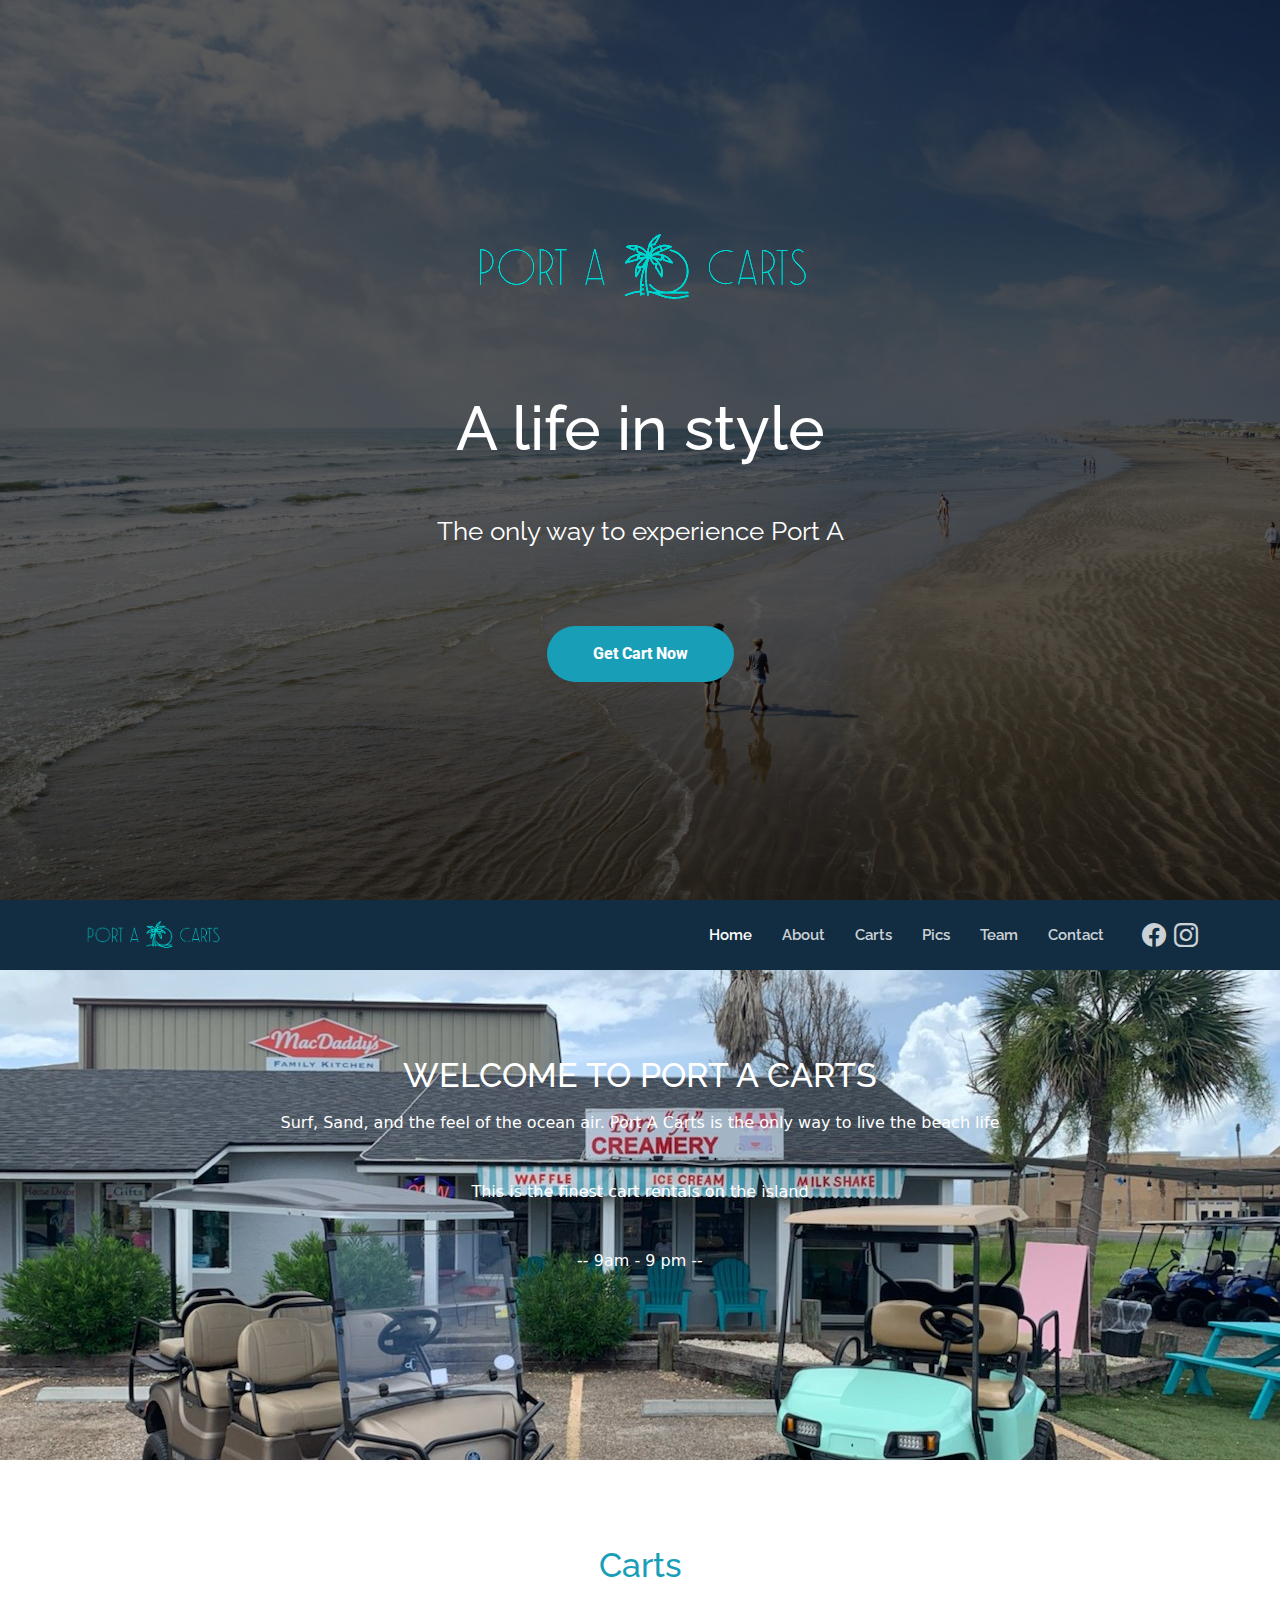
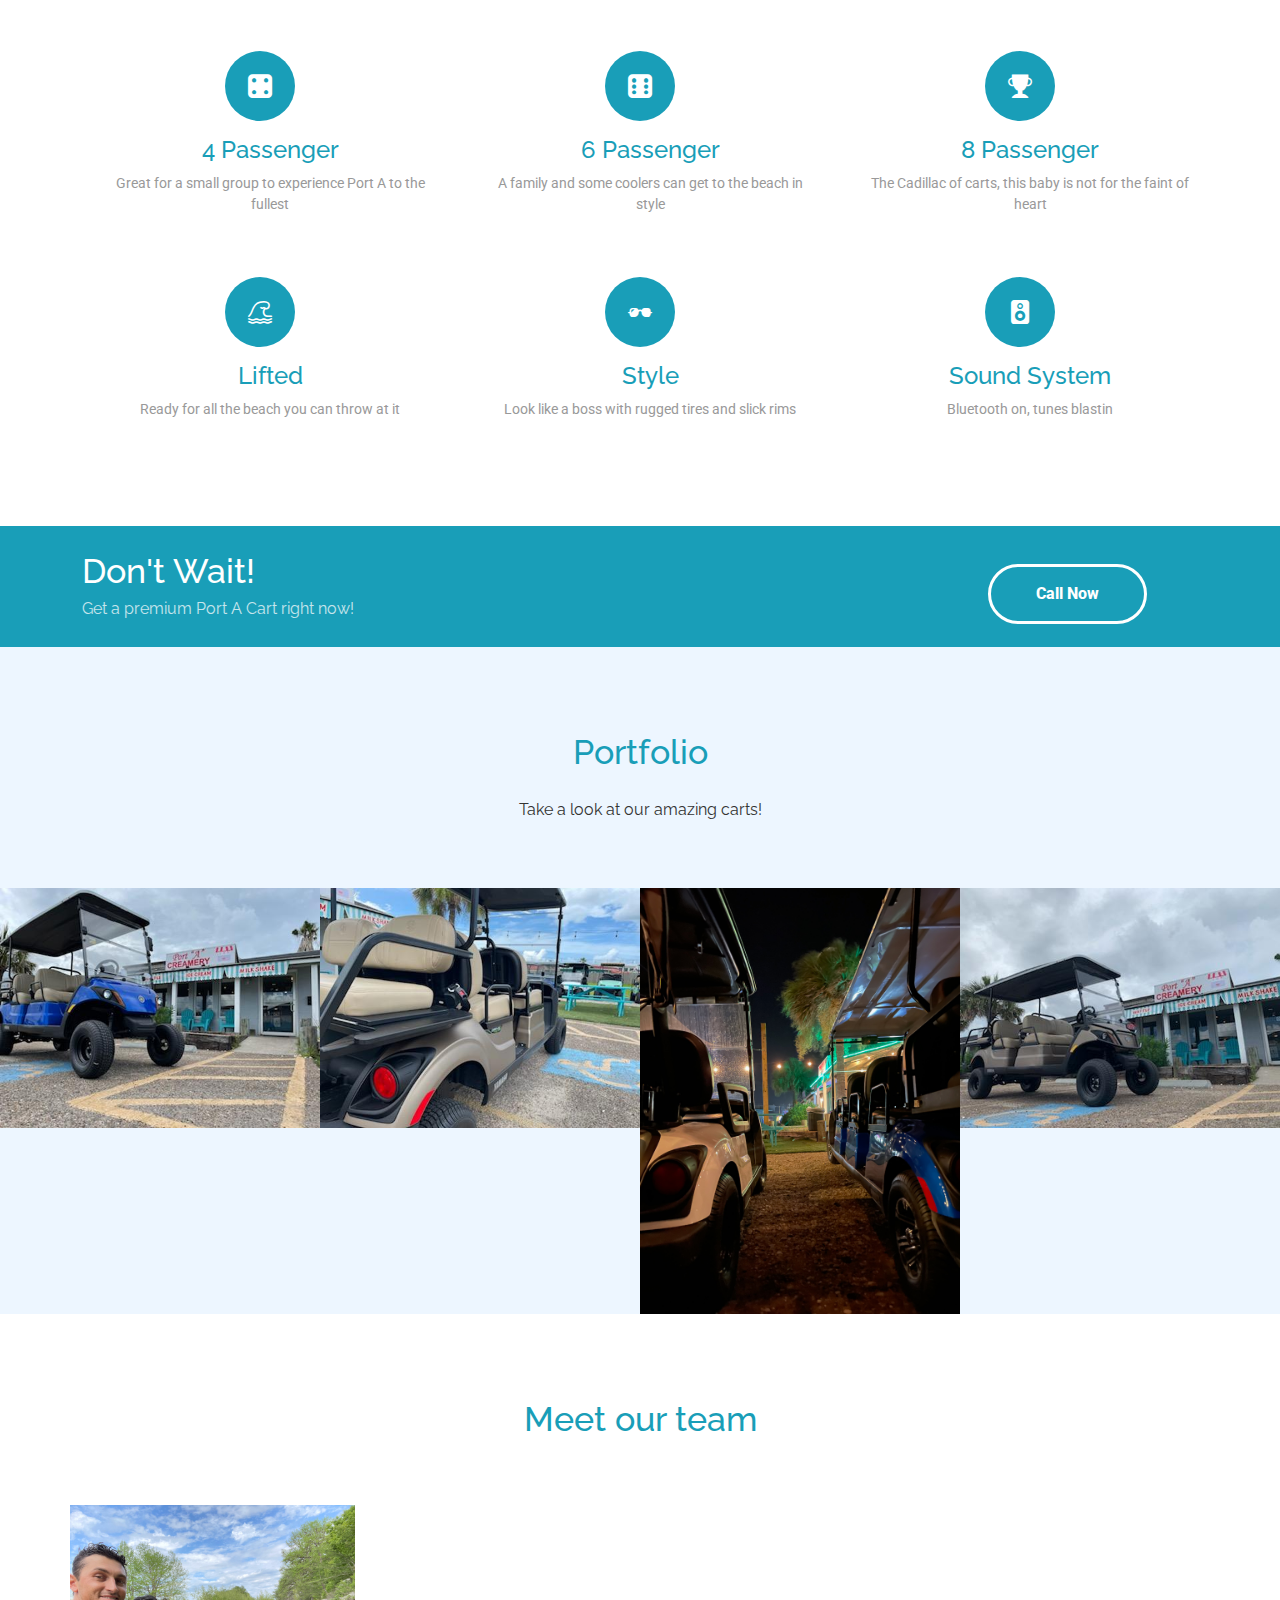
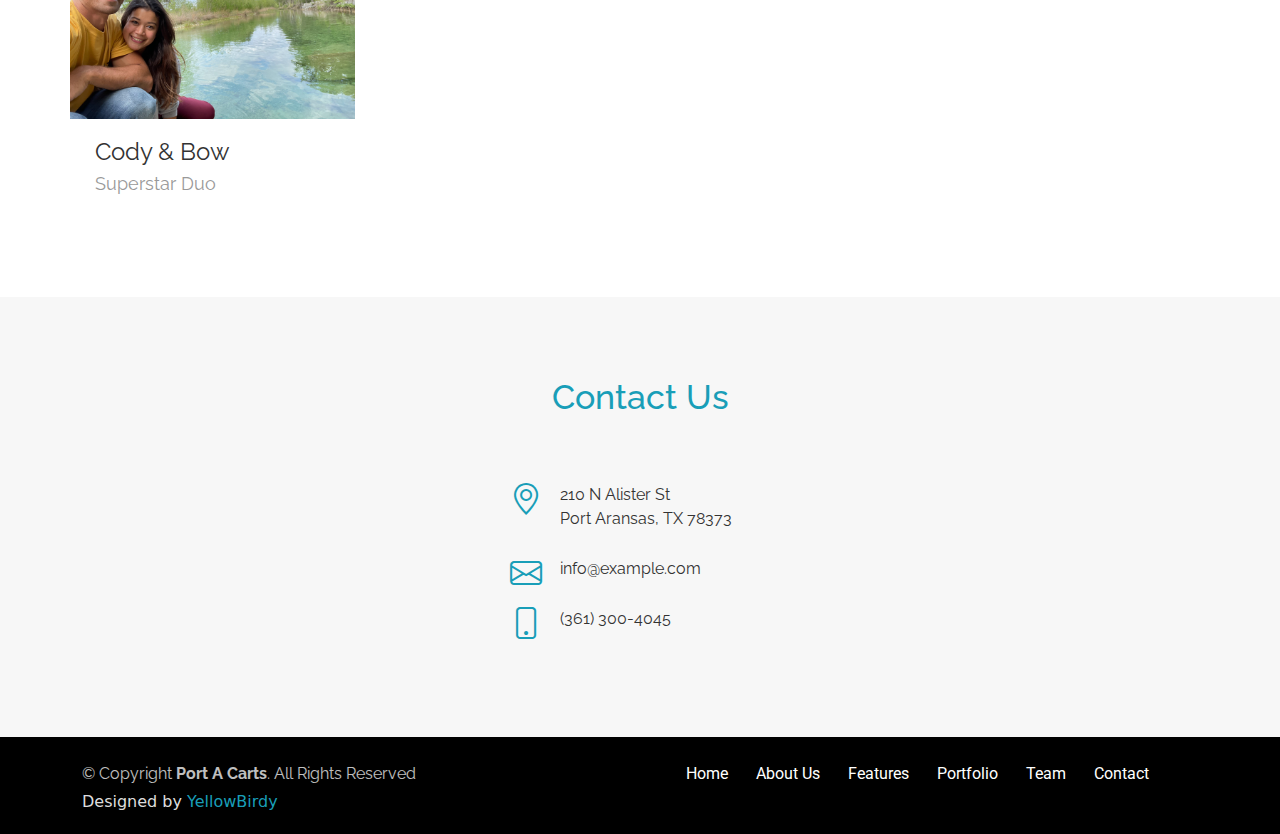
<file: index.html>
<!DOCTYPE html>
<html lang="en">

<head>
  <meta charset="utf-8">
  <meta content="width=device-width, initial-scale=1.0" name="viewport">

  <title>Port A Carts</title>
  <meta content="" name="description">
  <meta content="" name="keywords">

  <!-- Facebook Opengraph integration: https://developers.facebook.com/docs/sharing/opengraph -->
  <meta property="og:title" content="">
  <meta property="og:image" content="">
  <meta property="og:url" content="">
  <meta property="og:site_name" content="">
  <meta property="og:description" content="">

  <!-- Twitter Cards integration: https://dev.twitter.com/cards/  -->
  <meta name="twitter:card" content="summary">
  <meta name="twitter:site" content="">
  <meta name="twitter:title" content="">
  <meta name="twitter:description" content="">
  <meta name="twitter:image" content="">

  <!-- Favicons -->
  <link href="assets/img/favicon.png" rel="icon">
  <link href="assets/img/apple-touch-icon.png" rel="apple-touch-icon">

  <!-- Google Fonts -->
  <link href="https://fonts.googleapis.com/css?family=Raleway:400,500,700|Roboto:400,900" rel="stylesheet">

  <!-- Vendor CSS Files -->
  <link href="assets/vendor/bootstrap/css/bootstrap.min.css" rel="stylesheet">
  <link href="assets/vendor/bootstrap-icons/bootstrap-icons.css" rel="stylesheet">
  <link href="assets/vendor/glightbox/css/glightbox.min.css" rel="stylesheet">

  <!-- Template Main CSS File -->
  <link href="assets/css/style.css" rel="stylesheet">

  <!-- =======================================================
  * Template Name: Bell - v4.3.0
  * Template URL: https://bootstrapmade.com/bell-free-bootstrap-4-template/
  * Author: BootstrapMade.com
  * License: https://bootstrapmade.com/license/
  ======================================================== -->
</head>

<body>

  <!-- ======= Hero Section ======= -->
  <section id="hero" class="hero">
    <div class="container text-center">
      <div class="row">
        <div class="col-md-12">
          <a class="hero-brand" href="index.html" title="Home"><img alt="Bell Logo" src="assets/img/Logo.png"></a>
        </div>
      </div>

      <div class="col-md-12">
        <h1>
          A life in style
        </h1>

        <p class="tagline">
          The only way to experience Port A
        </p>
        <a class="btn btn-full scrollto" href="tel:+13613004045">Get Cart Now</a>
      </div>
    </div>

  </section><!-- End Hero -->

  <!-- ======= Header ======= -->
  <header id="header" class="d-flex align-items-center">
    <div class="container d-flex align-items-center">

      <div id="logo" class="me-auto">
        <a href="index.html"><img src="assets/img/Logo-nav.png" alt=""></a>
        <!-- Uncomment below if you prefer to use a text image -->
        <!--<h1><a href="#hero">Bell</a></h1>-->
      </div>

      <nav id="navbar" class="navbar order-last order-lg-0">
        <ul>
          <li><a class="nav-link scrollto active" href="#hero">Home</a></li>
          <li><a class="nav-link scrollto" href="#about">About</a></li>
          <li><a class="nav-link scrollto" href="#features">Carts</a></li>
          <li><a class="nav-link scrollto " href="#portfolio">Pics</a></li>
          <li><a class="nav-link scrollto" href="#team">Team</a></li>
          <li><a class="nav-link scrollto" href="#contact">Contact</a></li>
        </ul>
        <i class="bi bi-list mobile-nav-toggle"></i>
      </nav><!-- .navbar -->

      <div class="header-social-links d-flex align-items-center">
        <a href="https://www.facebook.com/PortACreameryandcarts/?ref=page_internal" class="facebook"><i class="bi bi-facebook"></i></a>
        <a href="https://instagram.com/portacreamerycarts?utm_medium=copy_link" class="instagram"><i class="bi bi-instagram"></i></a>
      </div>
    </div>
  </header><!-- End Header -->

  <main id="main">

    <!-- ======= About Section ======= -->


    <!-- ======= Welcome Section ======= -->
    <section class="welcome text-center" id="about">
      <h2>Welcome to Port A Carts</h2>
      <p"style=color:black">Surf, Sand, and the feel of the ocean air. Port A Carts is the only way to live the beach life</p>
      <p"style=color:black">This is the finest cart rentals on the island</p>
      <p"style=color:black">-- 9am - 9 pm --</p>
      <img alt="Bell - A perfect theme" class="center" src="assets/img/gadgets.png">
    </section><!-- End Welcome Section -->

    <!-- ======= Features Section ======= -->
    <section class="features" id="features">

      <div class="container">
        <h2 class="text-center">
          Carts
        </h2>

        <div class="row">
          <div class="feature-col col-lg-4 col-xs-12">
            <div class="card card-block text-center">
              <div>
                <div class="feature-icon">
                  <i class="bi bi-dice-4-fill"></i>
                </div>
              </div>

              <div>
                <h3>
                  4 Passenger
                </h3>

                <p>
                  Great for a small group to experience Port A to the fullest
                </p>
              </div>
            </div>
          </div>

          <div class="feature-col col-lg-4 col-xs-12">
            <div class="card card-block text-center">
              <div>
                <div class="feature-icon">
                  <i class="bi bi-dice-6-fill"></i>
                </div>
              </div>

              <div>
                <h3>
                  6 Passenger
                </h3>

                <p>
                  A family and some coolers can get to the beach in style
                </p>
              </div>
            </div>
          </div>

          <div class="feature-col col-lg-4 col-xs-12">
            <div class="card card-block text-center">
              <div>
                <div class="feature-icon">
                  <i class="bi bi-trophy-fill"></i>
                </div>
              </div>

              <div>
                <h3>
                  8 Passenger
                </h3>

                <p>
                  The Cadillac of carts, this baby is not for the faint of heart
                </p>
              </div>
            </div>
          </div>
        </div>

        <div class="row">
          <div class="feature-col col-lg-4 col-xs-12">
            <div class="card card-block text-center">
              <div>
                <div class="feature-icon">
                  <i class="bi bi-tsunami"></i>
                </div>
              </div>

              <div>
                <h3>
                  Lifted
                </h3>

                <p>
                  Ready for all the beach you can throw at it
                </p>
              </div>
            </div>
          </div>

          <div class="feature-col col-lg-4 col-xs-12">
            <div class="card card-block text-center">
              <div>
                <div class="feature-icon">
                  <i class="bi bi-sunglasses"></i>
                </div>
              </div>

              <div>
                <h3>
                  Style
                </h3>

                <p>
                  Look like a boss with rugged tires and slick rims
                </p>
              </div>
            </div>
          </div>

          <div class="feature-col col-lg-4 col-xs-12">
            <div class="card card-block text-center">
              <div>
                <div class="feature-icon">
                  <i class="bi bi-speaker-fill"></i>
                </div>
              </div>

              <div>
                <h3>
                  Sound System
                </h3>
                <p>
                  Bluetooth on, tunes blastin
                </p>
              </div>
            </div>
          </div>
        </div>
      </div>

    </section><!-- End Features Section -->

    <!-- ======= Call to Action Section ======= -->
    <section class="cta">
      <div class="container">
        <div class="row">
          <div class="col-lg-9 col-sm-12 text-lg-start text-center">
            <h2>
              Don't Wait!
            </h2>

            <p>
              Get a premium Port A Cart right now!
            </p>
          </div>

          <div class="col-lg-3 col-sm-12 text-lg-right text-center">
            <a class="btn btn-ghost" href="tel:+13613004045">Call Now</a>

          </div>
        </div>
      </div>
    </section><!-- End Call to Action Section -->

    <!-- ======= Portfolio Section ======= -->
    <section class="portfolio" id="portfolio">

      <div class="container text-center">
        <h2>
          Portfolio
        </h2>

        <p>
          Take a look at our amazing carts!
        </p>
      </div>

      <div class="portfolio-grid">
        <div class="row">
          <div class="col-lg-3 col-sm-6 col-xs-12">
            <div class="card card-block">
              <a href="assets/img/porf-1.jpg" class="portfolio-lightbox" data-gallery="portfolioGallery"><img alt="" src="assets/img/porf-1.jpg">
                <div class="portfolio-over">
                  <div>
                    <h3 class="card-title">
                      The Dude Rockin
                    </h3>

                    <p class="card-text">
                      Style
                    </p>
                  </div>
                </div>
              </a>
            </div>
          </div>

          <div class="col-lg-3 col-sm-6 col-xs-12">
            <div class="card card-block">
              <a href="assets/img/porf-2.jpg" class="portfolio-lightbox" data-gallery="portfolioGallery"><img alt="" src="assets/img/porf-2.jpg">
                <div class="portfolio-over">
                  <div>
                    <h3 class="card-title">
                      Good Times
                    </h3>

                    <p class="card-text">
                      Reliable
                    </p>
                  </div>
                </div>
              </a>
            </div>
          </div>

          <div class="col-lg-3 col-sm-6 col-xs-12">
            <div class="card card-block">
              <a href="assets/img/porf-3.jpg" class="portfolio-lightbox" data-gallery="portfolioGallery"><img alt="" src="assets/img/porf-3.jpg">
                <div class="portfolio-over">
                  <div>
                    <h3 class="card-title">
                      Easy Livin
                    </h3>

                    <p class="card-text">
                      Family
                    </p>
                  </div>
                </div>
              </a>
            </div>
          </div>

          <div class="col-lg-3 col-sm-6 col-xs-12">
            <div class="card card-block">
              <a href="assets/img/porf-4.jpg" class="portfolio-lightbox" data-gallery="portfolioGallery"><img alt="" src="assets/img/porf-4.jpg">
                <div class="portfolio-over">
                  <div>
                    <h3 class="card-title">
                      Surfs Up
                    </h3>

                    <p class="card-text">
                      Fun
                    </p>
                  </div>
                </div>
              </a>
            </div>
          </div>
        </div>
      </div>
    </section><!-- End Portfolio Section -->

    <!-- ======= Team Section ======= -->
    <section class="team" id="team">
      <div class="container">
        <h2 class="text-center">
          Meet our team
        </h2>

        <div class="row">
          <div class="col-sm-3 col-xs-6">
            <div class="card card-block">
              <a href="assets/img/team-1.jpg"><img alt="" class="center" src="assets/img/team-1.jpg">
                <div class="card-title-wrap">
                  <span class="card-title">Cody & Bow</span> <span class="card-text">Superstar Duo</span>
                </div>

                <div class="team-over">
                  <h4 class="hidden-md-down">
                    Connect with us
                  </h4>

                  <nav class="social-nav">
                    <a href="mailto:martinezcody39@yahoo.com"><i class="bi bi-envelope-fill"></i></a>
                  </nav>

                  <p>
                    "We love running quality businesses!"
                  </p>
                </div>
              </a>
            </div>
          </div>
        </div>
      </div>
    </section><!-- End Team Section -->

    <!-- ======= Contact Section ======= -->
    <section id="contact">
      <div class="container">
        <div class="row">
          <div class="col-md-12 text-center">
            <h2 class="section-title">Contact Us</h2>
          </div>
        </div>

        <div class="row justify-content-center">
          <div class="col-lg-3 col-md-4">
            <div class="info">
              <div>
                <i class="bi bi-geo-alt"></i>
                <p>210 N Alister St<br>Port Aransas, TX 78373</p>
              </div>

              <div>
                <i class="bi bi-envelope"></i>
                <p>info@example.com</p>
              </div>

              <div>
                <i class="bi bi-phone"></i>
                <p>(361) 300-4045</p>
              </div>

            </div>
          </div>


            </div>
          </div>

        </div>
      </div>
    </section><!-- End Contact Section -->

  </main><!-- End #main -->

  <!-- ======= Footer ======= -->
  <footer class="site-footer">
    <div class="bottom">
      <div class="container">
        <div class="row">

          <div class="col-lg-6 col-xs-12 text-lg-start text-center">
            <p class="copyright-text">
              &copy; Copyright <strong>Port A Carts</strong>. All Rights Reserved
            </p>
            <div class="credits">

              Designed by <a href="https://www.YellowBirdy.com">YellowBirdy</a>
            </div>
          </div>

          <div class="col-lg-6 col-xs-12 text-lg-right text-center">
            <ul class="list-inline">
              <li class="list-inline-item">
                <a href="index.html">Home</a>
              </li>

              <li class="list-inline-item">
                <a href="#about">About Us</a>
              </li>

              <li class="list-inline-item">
                <a href="#features">Features</a>
              </li>

              <li class="list-inline-item">
                <a href="#portfolio">Portfolio</a>
              </li>

              <li class="list-inline-item">
                <a href="#team">Team</a>
              </li>

              <li class="list-inline-item">
                <a href="#contact">Contact</a>
              </li>
            </ul>
          </div>

        </div>
      </div>
    </div>
  </footer><!-- End Footer -->

  <a href="#" class="back-to-top d-flex align-items-center justify-content-center"><i class="bi bi-arrow-up-short"></i></a>

  <!-- Vendor JS Files -->
  <script src="assets/vendor/bootstrap/js/bootstrap.bundle.min.js"></script>
  <script src="assets/vendor/glightbox/js/glightbox.min.js"></script>
  <script src="assets/vendor/php-email-form/validate.js"></script>
  <script src="assets/vendor/purecounter/purecounter.js"></script>

  <!-- Template Main JS File -->
  <script src="assets/js/main.js"></script>

</body>

</html>
</file>
<file: assets/css/style.css>
/**
* Template Name: Bell - v4.3.0
* Template URL: https://bootstrapmade.com/bell-free-bootstrap-4-template/
* Author: BootstrapMade.com
* License: https://bootstrapmade.com/license/
*/

h1, h2, h3, h4, h5, h6 {
  font-family: "Raleway", Helvetica, Arial, sans-serif;
}

p {
  line-height: 1.55;
  color: #333;
  font-size: 400;
  font-family: "Raleway", Helvetica, Arial, sans-serif;
}

h1 {
  font-size: 62px;
}

h2 {
  font-size: 34px;
  margin-bottom: 65px;
}

h3 {
  font-size: 24px;
}

h4 {
  font-size: 18px;
}

/*--------------------------------------------------------------
# General
--------------------------------------------------------------*/
a {
  transition: 0.5s;
  text-decoration: none;
  color: #199EB8;
}

a:hover {
  color: #23c2e1;
}

/*--------------------------------------------------------------
# Back to top button
--------------------------------------------------------------*/
.back-to-top {
  position: fixed;
  visibility: hidden;
  opacity: 0;
  right: 15px;
  bottom: 15px;
  z-index: 996;
  background: #199EB8;
  width: 40px;
  height: 40px;
  border-radius: 50px;
  transition: all 0.4s;
}

.back-to-top i {
  font-size: 28px;
  color: #fff;
  line-height: 0;
}

.back-to-top:hover {
  background: #1ebddc;
  color: #fff;
}

.back-to-top.active {
  visibility: visible;
  opacity: 1;
}

/* ==================================================
  Elements
  ================================================== */
.btn {
  background-color: #199EB8;
  font-family: "Roboto", Helvetica, Arial, sans-serif;
  font-weight: 800;
  color: #fff;
  padding: 15px 45px;
  border-radius: 50px;
}

.btn:hover {
  background-color: #E04F00;
  color: #fff;
}

.btn:focus {
  color: #fff;
}

.btn-ghost {
  border: 3px solid #fff;
  background-color: transparent;
}

.btn-ghost:hover {
  background-color: #fff;
  color: #199EB8;
}

section {
  padding: 85px 0;
}

.card {
  position: relative;
  padding: 0;
  border: 0;
  border-radius: 0;
  margin: 0;
  overflow: hidden;
}

a:hover {
  text-decoration: none !important;
}

/*--------------------------------------------------------------
# Header
--------------------------------------------------------------*/
#header {
  background: #122d42;
  height: 70px;
}

#header #logo h1 {
  font-size: 32px;
  margin: 0;
  line-height: 0;
  font-family: "Raleway", Helvetica, Arial, sans-serif;
  font-weight: 700;
  letter-spacing: 3px;
  text-transform: uppercase;
}

#header #logo h1 a,
#header #logo h1 a:hover {
  color: #fff;
}

#header #logo img {
  padding: 0;
  margin: 0;
  max-height: 40px;
}

.scrolled-offset {
  margin-top: 70px;
}

/*--------------------------------------------------------------
# Header Social Links
--------------------------------------------------------------*/
.header-social-links {
  margin: 0 0 0 30px;
}

.header-social-links a {
  color: rgba(255, 255, 255, 0.8);
  padding-left: 8px;
  display: inline-block;
  line-height: 0px;
  transition: 0.3s;
}

.header-social-links a i {
  line-height: 0;
  font-size: 24px;
}

.header-social-links a:hover {
  color: #fff;
}

@media (max-width: 768px) {
  .header-social-links {
    margin: 0 15px 0 0;
  }
}

/*--------------------------------------------------------------
# Navigation Menu
--------------------------------------------------------------*/
/**
* Desktop Navigation
*/
.navbar {
  padding: 0;
}

.navbar ul {
  margin: 0;
  padding: 0;
  display: flex;
  list-style: none;
  align-items: center;
}

.navbar li {
  position: relative;
}

.navbar a, .navbar a:focus {
  display: flex;
  align-items: center;
  justify-content: space-between;
  padding: 10px 0 10px 30px;
  font-family: "Raleway", Helvetica, Arial, sans-serif;
  font-size: 15px;
  font-weight: 600;
  color: rgba(255, 255, 255, 0.8);
  white-space: nowrap;
  transition: 0.3s;
}

.navbar a i, .navbar a:focus i {
  font-size: 12px;
  line-height: 0;
  margin-left: 5px;
}

.navbar a:hover, .navbar .active, .navbar .active:focus, .navbar li:hover > a {
  color: #fff;
}

.navbar .dropdown ul {
  display: block;
  position: absolute;
  left: 30px;
  top: calc(100% + 30px);
  margin: 0;
  padding: 10px 0;
  z-index: 99;
  opacity: 0;
  visibility: hidden;
  background: #fff;
  box-shadow: 0px 0px 30px rgba(127, 137, 161, 0.25);
  transition: 0.3s;
  border-radius: 4px;
}

.navbar .dropdown ul li {
  min-width: 200px;
}

.navbar .dropdown ul a {
  padding: 10px 20px;
  color: #555;
}

.navbar .dropdown ul a i {
  font-size: 12px;
}

.navbar .dropdown ul a:hover, .navbar .dropdown ul .active:hover, .navbar .dropdown ul li:hover > a {
  color: #199EB8;
}

.navbar .dropdown:hover > ul {
  opacity: 1;
  top: 100%;
  visibility: visible;
}

.navbar .dropdown .dropdown ul {
  top: 0;
  left: calc(100% - 30px);
  visibility: hidden;
}

.navbar .dropdown .dropdown:hover > ul {
  opacity: 1;
  top: 0;
  left: 100%;
  visibility: visible;
}

@media (max-width: 1366px) {
  .navbar .dropdown .dropdown ul {
    left: -90%;
  }
  .navbar .dropdown .dropdown:hover > ul {
    left: -100%;
  }
}

/**
* Mobile Navigation
*/
.mobile-nav-toggle {
  color: #fff;
  font-size: 28px;
  cursor: pointer;
  display: none;
  line-height: 0;
  transition: 0.5s;
}

@media (max-width: 991px) {
  .mobile-nav-toggle {
    display: block;
  }
  .navbar ul {
    display: none;
  }
}

.navbar-mobile {
  position: fixed;
  overflow: hidden;
  top: 0;
  right: 0;
  left: 0;
  bottom: 0;
  background: rgba(34, 34, 34, 0.9);
  transition: 0.3s;
  z-index: 999;
}

.navbar-mobile .mobile-nav-toggle {
  position: absolute;
  top: 15px;
  right: 15px;
}

.navbar-mobile ul {
  display: block;
  position: absolute;
  top: 55px;
  right: 15px;
  bottom: 15px;
  left: 15px;
  padding: 10px 0;
  border-radius: 8px;
  background-color: #fff;
  overflow-y: auto;
  transition: 0.3s;
}

.navbar-mobile a {
  padding: 10px 20px;
  font-size: 15px;
  color: #555;
}

.navbar-mobile a:hover, .navbar-mobile .active, .navbar-mobile li:hover > a {
  color: #199EB8;
}

.navbar-mobile .getstarted {
  margin: 15px;
}

.navbar-mobile .dropdown ul {
  position: static;
  display: none;
  margin: 10px 20px;
  padding: 10px 0;
  z-index: 99;
  opacity: 1;
  visibility: visible;
  background: #fff;
  box-shadow: 0px 0px 30px rgba(127, 137, 161, 0.25);
}

.navbar-mobile .dropdown ul li {
  min-width: 200px;
}

.navbar-mobile .dropdown ul a {
  padding: 10px 20px;
}

.navbar-mobile .dropdown ul a i {
  font-size: 12px;
}

.navbar-mobile .dropdown ul a:hover, .navbar-mobile .dropdown ul .active:hover, .navbar-mobile .dropdown ul li:hover > a {
  color: #199EB8;
}

.navbar-mobile .dropdown > .dropdown-active {
  display: block;
}

/*--------------------------------------------------------------
# Hero Section
--------------------------------------------------------------*/
.hero {
  display: table;
  position: relative;
  background-image: url(../img/cover.jpg);
  background-size: cover;
  padding: 150px 0;
  color: #fff;
  width: 100%;
  height: 100vh;
}

.hero:after {
  content: '';
  z-index: 0;
  position: absolute;
  background: rgba(0, 0, 0, 0.65);
  width: 100%;
  height: 100%;
  left: 0;
  top: 0;
}

.hero .container {
  position: relative;
  z-index: 1;
  text-align: center;
  display: table-cell;
  vertical-align: middle;
  width: 100%;
}

.hero-brand {
  margin-bottom: 75px;
  display: inline-block;
}

.hero-brand:hover {
  opacity: .75;
}

.tagline {
  font-family: "Raleway", Helvetica, Arial, sans-serif;
  font-size: 26px;
  margin: 45px 0 75px 0;
  color: #fff;
}

/*--------------------------------------------------------------
# Stats
--------------------------------------------------------------*/
.stats-row {
  margin-top: 65px;
}

.stats-col .circle {
  display: inline-block;
  width: 160px;
  height: 160px;
  font-family: "Raleway", Helvetica, Arial, sans-serif;
  font-weight: 500;
  color: #666;
  border: 6px solid #199EB8;
  border-radius: 50%;
  padding: 55px 25px 0 25px;
  position: relative;
}

.stats-col .circle .stats-no {
  color: #fff;
  width: 70px;
  height: 70px;
  line-height: 70px;
  top: -25px;
  right: -15px;
  font-family: "Raleway", Helvetica, Arial, sans-serif;
  font-size: 18px;
  background-color: #E04F00;
  position: absolute;
  border-radius: 50%;
  font-weight: 700;
}

/*--------------------------------------------------------------
# Breadcrumbs
--------------------------------------------------------------*/
.breadcrumbs {
  padding: 20px 0;
  background-color: #fafafa;
  min-height: 40px;
}

.breadcrumbs h2 {
  font-size: 24px;
  font-weight: 300;
  margin: 0;
}

@media (max-width: 992px) {
  .breadcrumbs h2 {
    margin: 0 0 10px 0;
  }
}

.breadcrumbs ol {
  display: flex;
  flex-wrap: wrap;
  list-style: none;
  padding: 0;
  margin: 0;
  font-size: 14px;
}

.breadcrumbs ol li + li {
  padding-left: 10px;
}

.breadcrumbs ol li + li::before {
  display: inline-block;
  padding-right: 10px;
  color: #6c757d;
  content: "/";
}

@media (max-width: 768px) {
  .breadcrumbs .d-flex {
    display: block !important;
  }
  .breadcrumbs ol {
    display: block;
  }
  .breadcrumbs ol li {
    display: inline-block;
  }
}

/* ==================================================
  Welcome Styling
  ================================================== */
.welcome {
  color: #fff;
  height: 490px;
  overflow: hidden;
  padding-top: 85px;
  background: url("../img/parallax-bg.jpg") center top no-repeat;
}

.welcome h2 {
  text-transform: uppercase;
  margin-bottom: 15px;
}

.welcome p {
  color: #fff;
  margin-bottom: 45px;
}

/* ==================================================
  Features Styling
  ================================================== */
.features {
  padding-bottom: 45px;
}

.features h2 {
  color: #199EB8;
}

.feature-col {
  display: table;
  padding-bottom: 45px;
}

.feature-col > div > div {
  display: table-cell;
  vertical-align: middle;
}

.feature-col > div > div:last-child {
  padding-left: 20px;
}

.feature-col .feature-icon {
  width: 70px;
  height: 70px;
  margin-bottom: 15px;
  background: #199EB8;
  color: #fff;
  font-size: 24px;
  text-align: center;
  border-radius: 50%;
  display: inline-flex;
  align-items: center;
  justify-content: center;
  line-height: 0;
}

.feature-col h3 {
  color: #199EB8;
}

.feature-col p {
  font-family: "Roboto", Helvetica, Arial, sans-serif;
  font-size: 14px;
  color: #999;
}

/* ==================================================
  Call-to-action Styling
  ================================================== */
.cta {
  background-color: #199EB8;
  padding: 25px 0;
}

.cta h2 {
  margin-bottom: 5px;
}

.cta h2,
.cta p {
  color: #fff;
}

.cta p {
  margin-bottom: 0;
  opacity: .75;
}

.cta .btn-ghost {
  position: relative;
  top: 13px;
}

/* ==================================================
  Portfolio Styling
  ================================================== */
.portfolio {
  background-color: #edf6ff;
  padding-bottom: 0;
}

.portfolio h2 {
  color: #199EB8;
  margin-bottom: 25px;
}

.portfolio-grid {
  margin-top: 65px;
}

.portfolio-grid .row {
  margin: 0;
}

.portfolio-grid .row > div {
  padding: 0;
}

.portfolio-grid .row > div .card img {
  width: 100%;
}

.portfolio-grid .row > div .card .portfolio-over {
  position: absolute;
  display: table-cell;
  vertical-align: middle;
  width: 100%;
  height: 100%;
  background: rgba(0, 0, 0, 0.8);
  top: 0;
  left: 0;
  text-align: center;
  opacity: 0;
  visibility: hidden;
  transition: all 0.3s ease;
}

.portfolio-grid .row > div .card .portfolio-over > div {
  position: relative;
  top: 50%;
  transform: translateY(-50%);
}

.portfolio-grid .row > div .card .portfolio-over .card-title {
  color: #fff;
  font-size: 30px;
}

.portfolio-grid .row > div .card .portfolio-over .card-text {
  color: #fff;
  opacity: .75;
  padding: 0 45px;
}

.portfolio-grid .row > div .card:hover .portfolio-over {
  opacity: 1;
  visibility: visible;
}

/* ==================================================
  Team Styling
  ================================================== */
.team h2 {
  color: #199EB8;
}

.team .col-sm-3 {
  padding: 0;
}

.team .card > a {
  display: block;
}

.team .card img {
  width: 100%;
}

.team .card h4 {
  color: #fff;
  text-transform: uppercase;
}

.team .card p {
  font-size: 11px;
  color: #fff;
  opacity: .75;
  margin: 0;
  padding: 0 35px;
}

.team .card .social-nav {
  margin-bottom: 45px;
}

.team .card .social-nav a {
  color: #fff;
  font-size: 16px;
  margin: 0 4px;
}

.team .card .social-nav a:hover {
  opacity: .75;
}

.team .card:hover .team-over {
  opacity: 1;
  visibility: visible;
}

.team .card:hover .card-title-wrap {
  background-color: #199EB8;
}

.team .card:hover .card-title-wrap .card-title,
.team .card:hover .card-title-wrap .card-text {
  color: #fff;
}

.team .team-over {
  padding-top: 45px;
  position: absolute;
  width: 100%;
  height: 100%;
  background: rgba(0, 0, 0, 0.8);
  top: 0;
  left: 0;
  text-align: center;
  opacity: 0;
  visibility: hidden;
  transition: all 0.3s ease;
}

.team .card-title-wrap {
  padding: 15px 25px;
  position: relative;
  z-index: 9;
  background-color: #fff;
}

.team .card-title-wrap .card-title,
.team .card-title-wrap .card-text {
  font-family: "Raleway", Helvetica, Arial, sans-serif;
  display: block;
  margin: 0;
}

.team .card-title-wrap .card-title {
  font-size: 24px;
  color: #333;
}

.team .card-title-wrap .card-text {
  font-size: 18px;
  color: #999;
}

/* ==================================================
  Contact Section
  ================================================== */
#contact {
  background: #f7f7f7;
  padding: 80px 0;
}

#contact h2 {
  font-family: "Raleway", Helvetica, Arial, sans-serif;
  color: #199EB8;
}

#contact .info i {
  font-size: 32px;
  color: #199EB8;
  float: left;
  line-height: 0;
}

#contact .info p {
  padding: 0 0 10px 50px;
  line-height: 24px;
}

#contact .php-email-form .validate {
  display: none;
  color: red;
  margin: 0 0 15px 0;
  font-weight: 400;
  font-size: 13px;
}

#contact .php-email-form .error-message {
  display: none;
  color: #fff;
  background: #ed3c0d;
  text-align: left;
  padding: 15px;
  font-weight: 600;
}

#contact .php-email-form .error-message br + br {
  margin-top: 25px;
}

#contact .php-email-form .sent-message {
  display: none;
  color: #fff;
  background: #18d26e;
  text-align: center;
  padding: 15px;
  font-weight: 600;
}

#contact .php-email-form .loading {
  display: none;
  background: #fff;
  text-align: center;
  padding: 15px;
}

#contact .php-email-form .loading:before {
  content: "";
  display: inline-block;
  border-radius: 50%;
  width: 24px;
  height: 24px;
  margin: 0 10px -6px 0;
  border: 3px solid #18d26e;
  border-top-color: #eee;
  -webkit-animation: animate-loading 1s linear infinite;
  animation: animate-loading 1s linear infinite;
}

#contact .php-email-form input, #contact .php-email-form textarea {
  border-radius: 0;
  box-shadow: none;
}

#contact .php-email-form input::focus, #contact .php-email-form textarea::focus {
  background-color: #199EB8;
}

#contact .php-email-form button[type="submit"] {
  background: #199EB8;
  border: 0;
  padding: 10px 24px;
  color: #fff;
  transition: 0.4s;
}

#contact .php-email-form button[type="submit"]:hover {
  background: #23c2e1;
}

@-webkit-keyframes animate-loading {
  0% {
    transform: rotate(0deg);
  }
  100% {
    transform: rotate(360deg);
  }
}

@keyframes animate-loading {
  0% {
    transform: rotate(0deg);
  }
  100% {
    transform: rotate(360deg);
  }
}

/*--------------------------------------------------------------
# Footer
--------------------------------------------------------------*/
.site-footer {
  background-color: #111;
  padding: 0;
}

.site-footer h2,
.site-footer p {
  color: #fff;
}

.site-footer p {
  opacity: .75;
  line-height: 2.0925;
}

.site-footer h2,
.site-footer .btn {
  margin-bottom: 25px;
}

.site-footer .social-nav a {
  color: #fff;
  opacity: .25;
}

.site-footer .social-nav a:hover {
  opacity: 1;
}

.site-footer .bottom {
  background-color: #000;
  padding: 20px 0;
}

.site-footer .bottom .list-inline,
.site-footer .bottom p {
  margin: 0;
}

.site-footer .bottom .list-inline {
  position: relative;
  top: 5px;
}

.site-footer .bottom .list-inline a {
  color: #fff;
  font-family: "Roboto", Helvetica, Arial, sans-serif;
  margin-right: 15px;
}

.site-footer .bottom .list-inline a:hover {
  color: #199EB8;
}

.site-footer .credits {
  color: #ddd;
}

.site-footer .credits a {
  color: #199EB8;
}

/* ==================================================
  Responsive Styling
  ================================================== */
@media (max-width: 61.9em) {
  section,
  .block,
  .cta {
    padding: 35px 0;
  }
  .features {
    padding-bottom: 5px;
  }
  p,
  .block p {
    margin: 0;
  }
  .hero-brand {
    margin-bottom: 35px;
  }
  .tagline {
    margin: 35px 0;
  }
  h1 {
    font-size: 32px;
    margin: 0;
  }
  h2,
  .tagline {
    font-size: 24px;
  }
  h2 {
    margin-bottom: 25px;
  }
  h3 {
    font-size: 14px;
  }
  .hero {
    padding: 75px 0;
  }
  .stats-col {
    margin-bottom: 25px;
  }
  .block {
    height: auto;
  }
  .feature-col {
    padding-bottom: 30px;
  }
  .portfolio-grid .card h3.card-title {
    font-size: 18px !important;
  }
  .portfolio-grid .card .card-text {
    font-size: 13px;
  }
  .team .team-over {
    padding-top: 20px;
  }
  .team .card .social-nav {
    margin-bottom: 15px;
    padding: 0;
  }
  .site-footer .social-nav {
    margin-bottom: 35px;
  }
  .site-footer .list-inline {
    text-align: center;
    padding-bottom: 15px;
  }
  .site-footer .list-inline li {
    display: inline-block;
  }
}

@media (max-width: 767px) {
  .block {
    padding-left: 30px;
    padding-right: 30px;
  }
}
</file>
